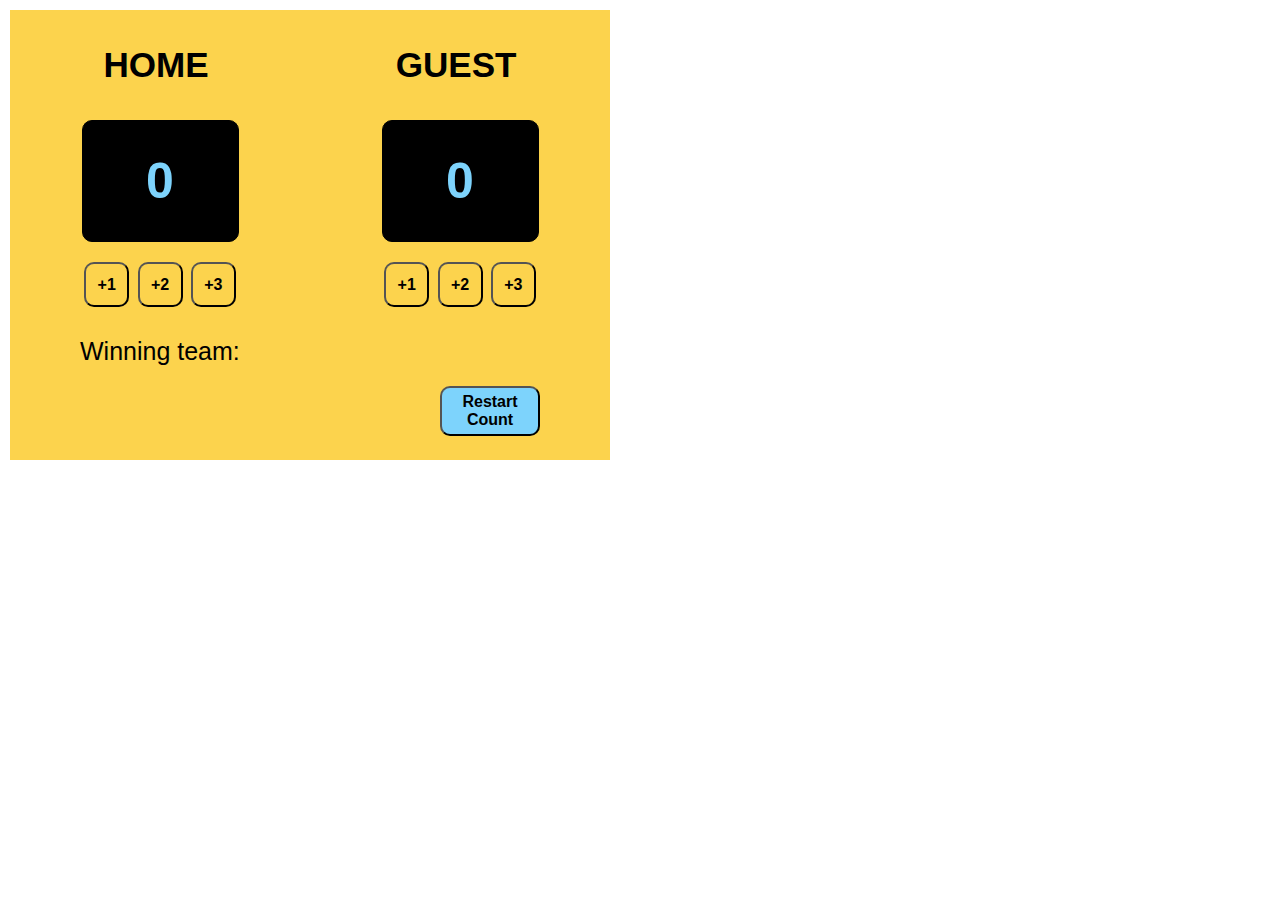
<file: scrimba-js-basketball-scoreboard/index.html>
<html>
    <head>
        <link rel="stylesheet" href="index.css">
    </head>
    <body>
        <div class="wholeboard">
            <div class="container">
                <div>
                    <h3>HOME</h3>
                </div>
                <div>
                    <h3>GUEST</h3>
                </div>
            </div>

            <div class = "score-displays">
                <div class = "score-box">
                    <div id = "homeScore-el">0</div>
                </div>
                <div class = "score-box">
                    <div id = "guestScore-el">0</div>
                </div>
            </div>

            <div class="score-increment-buttons">
                <div class="home-buttons">
                    <button id="home-add1" onclick="add1Home()">+1</button>
                    <button id="home-add2" onclick="add2Home()">+2</button>
                    <button id="home-add3" onclick="add3Home()">+3</button>
                </div>
                <div class="guest-buttons">
                    <button id="guest-add1" onclick="add1Guest()">+1</button>
                    <button id="guest-add2" onclick="add2Guest()">+2</button>
                    <button id="guest-add3" onclick="add3Guest()">+3</button>
                </div>

            </div>

            <div class="leaderboard">
                Winning team:  
            </div>
            
            <div class="restart-btn-container">
                <button id="restart-btn" onclick="restartGame()"> Restart Count</button>
            </div>
            

        </div>        
        <script src="index.js"></script>
    </body>
</html>
</file>
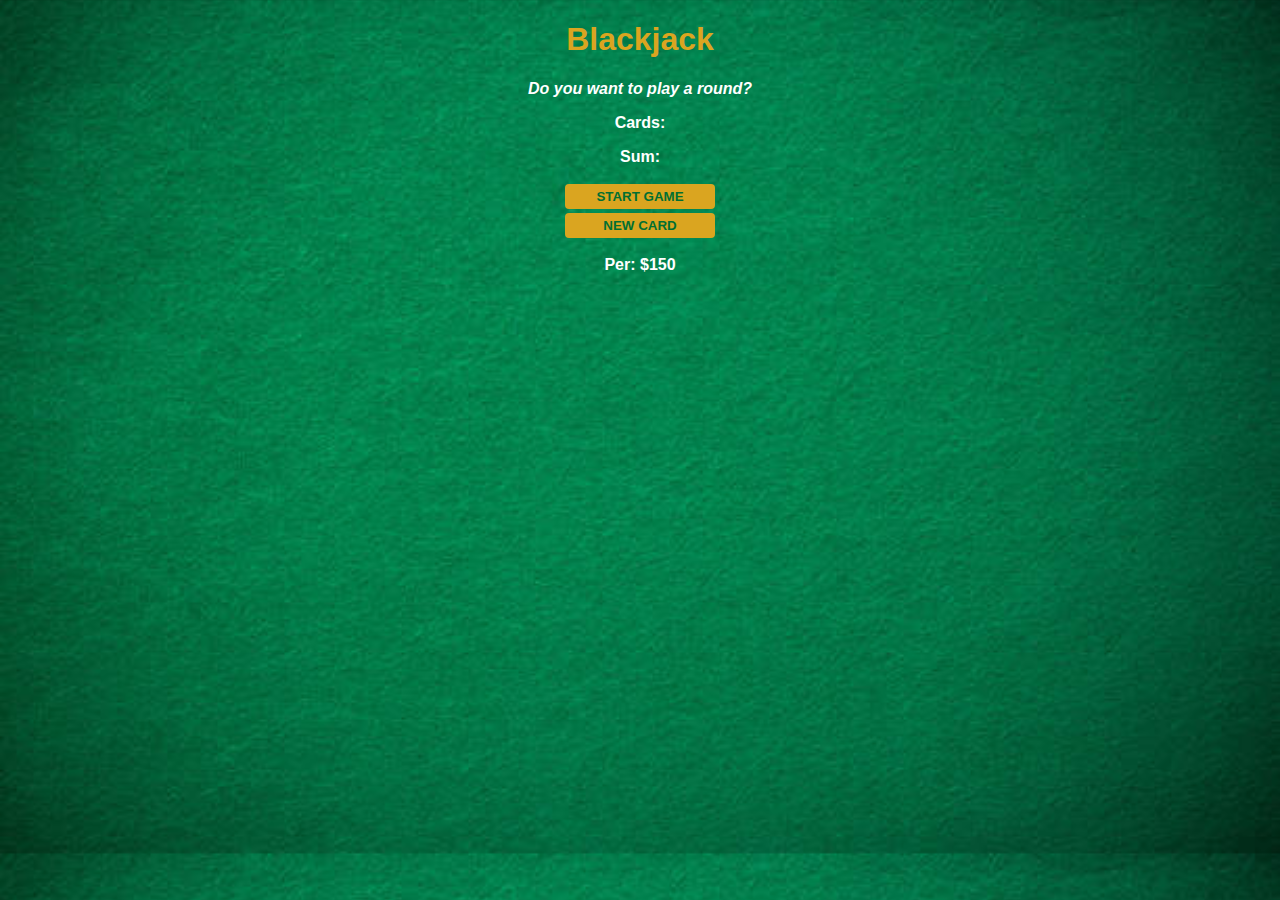
<file: scrimba-js-blackjack-game/index.html>
<!DOCTYPE html>
<html lang="en">
<head>
    <meta charset="UTF-8">
    <meta http-equiv="X-UA-Compatible" content="IE=edge">
    <meta name="viewport" content="width=device-width, initial-scale=1.0">
    <title>Scrimba-JS-Blackjack Game</title>
    <link rel="stylesheet" href="index.css">
</head>
<body>
    <h1>Blackjack</h1>
    <p id ="message-el">Do you want to play a round?</p>
    <p id="cards-el">Cards:</p>
    <p id="sum-el">Sum:</p>
    <div class="button">
        <button onclick="startGame()">START GAME</button>
        <button onclick="newCard()">NEW CARD</button>
    </div>    
    <p id="player-el"></p>
    <script src="index.js"></script>
</body>
</html>
</file>
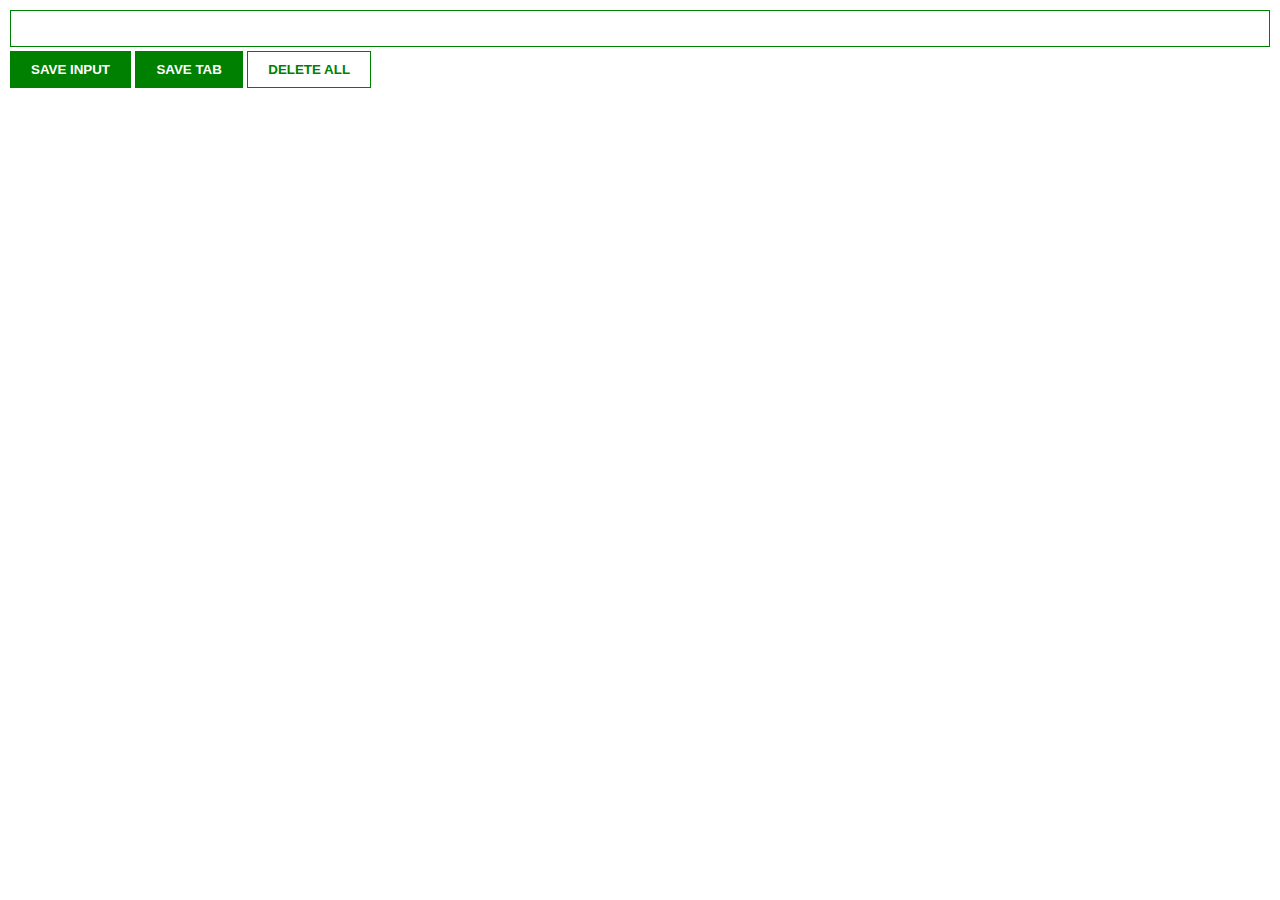
<file: scrimba-js-chrome-extension/index.html>
<!DOCTYPE html>
<html lang="en">
<head>
    <meta charset="UTF-8">
    <meta http-equiv="X-UA-Compatible" content="IE=edge">
    <meta name="viewport" content="width=device-width, initial-scale=1.0">
    <link rel="stylesheet" href="index.css">
</head>
<body>
    <input type="text" id="input-el">
    <button id="input-btn">SAVE INPUT</button>
    <button id="tab-btn">SAVE TAB</button>
    <button id="delete-btn">DELETE ALL</button>
    <ul id="ul-el"></ul>
    <script src="index.js"></script>
</body>
</html>
</file>
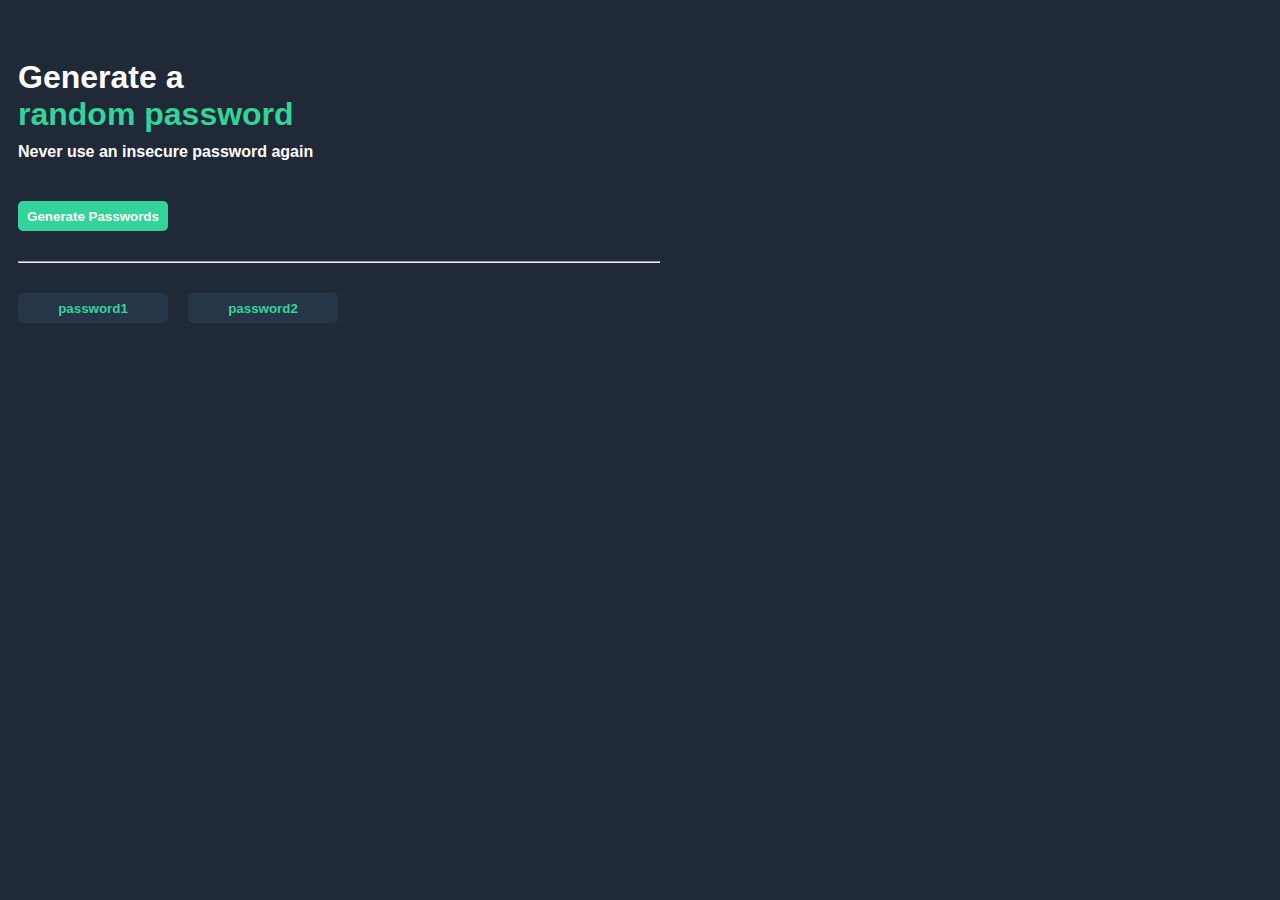
<file: scrimba-js-password-generator/index.html>
<!DOCTYPE html>
<html lang="en">
<head>
    <meta charset="UTF-8">
    <meta http-equiv="X-UA-Compatible" content="IE=edge">
    <meta name="viewport" content="width=device-width, initial-scale=1.0">
    <title>Scrimba Password Generator</title>
    <link rel="stylesheet" href="index.css">
</head>
<body>
    <h1>Generate a <br><span style="color:#34D399">random password</span></h1>
    <h4>Never use an insecure password again</h3>
    <button id="password-generator-btn" onclick="generatePassword()">Generate Passwords</button>
    <hr>
    <div class="button-container">
        <button id="password1-el">password1</button>
        <button id="password2-el">password2</button>
    </div>    
    <script src="index.js"></script>
</body>
</html>
</file>
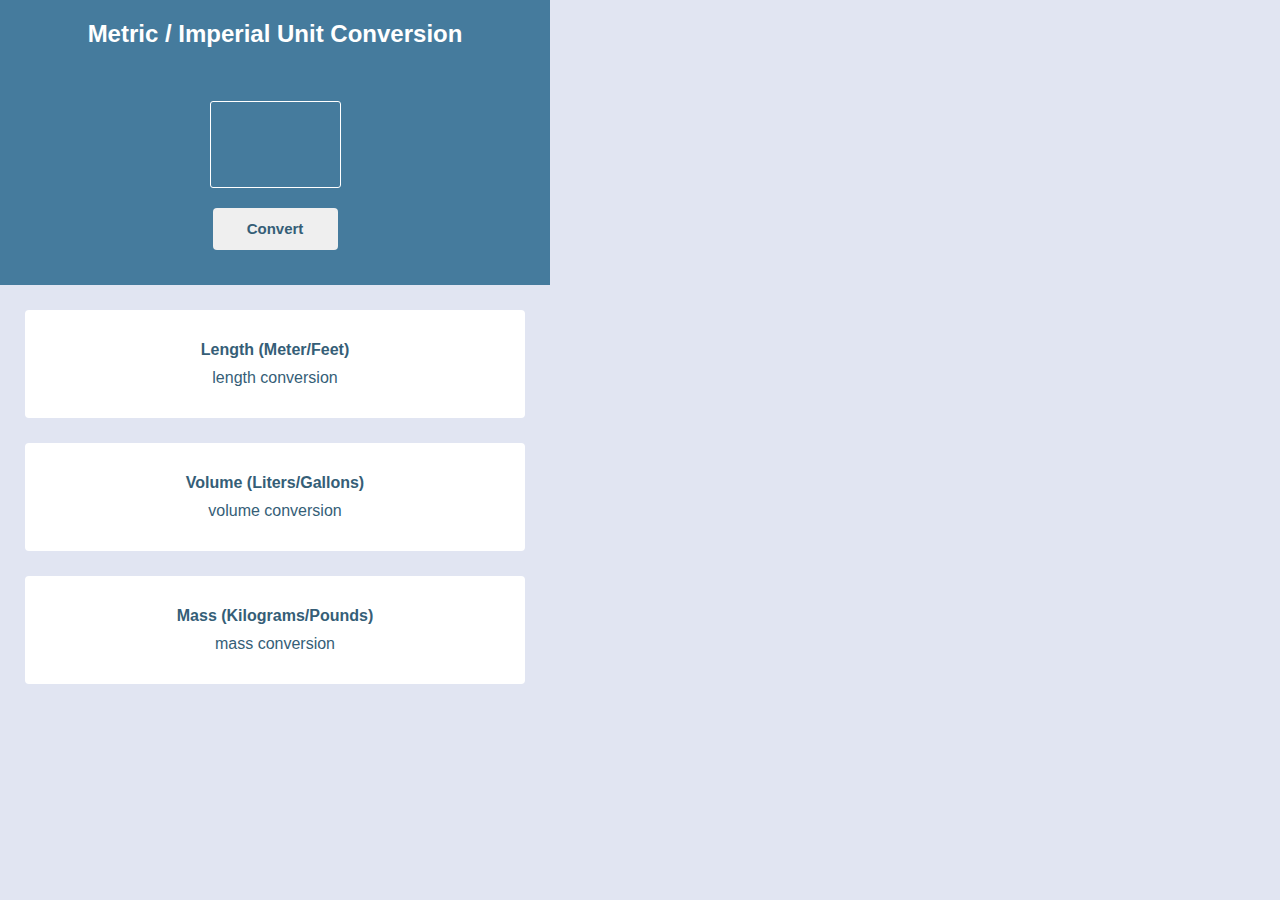
<file: scrimba-js-unit-conversion-app/index.html>
<!DOCTYPE html>
<html lang="en">
<head>
    <meta charset="UTF-8">
    <meta http-equiv="X-UA-Compatible" content="IE=edge">
    <meta name="viewport" content="width=<device-width>, initial-scale=1.0">
    <title>Unit Conversion</title>
    <link rel="stylesheet" href="index.css">
</head>
<body>
    <div class="top-panel">
        <h2>Metric / Imperial Unit Conversion</h1>
        <input type="text" id="input-el">
        <button id="convert-btn">Convert</button>
    </div>
    <div class="conversion-box">
        <div class="unit-bold-text">Length (Meter/Feet)</div>
        <div id="length-el">length conversion</div>
    </div>
    <div class="conversion-box">
        <div class="unit-bold-text">Volume (Liters/Gallons)</div>
        <div id="volume-el">volume conversion</div>
    </div>
    <div class="conversion-box">
        <div class="unit-bold-text">Mass (Kilograms/Pounds)</div>        
        <div id="mass-el">mass conversion</div>
    </div>
    <script src="index.js"></script>
</body>
</html>
</file>
<file: scrimba-js-basketball-scoreboard/index.css>
body {
    margin: 10px;
    font-family:'Segoe UI', Tahoma, Geneva, Verdana, sans-serif
}

.wholeboard {
    background:#FCD34D;
    width: 600px;
    height: 450px;
    font-size:30px;
}

.container {    
    display: flex;
    justify-content: space-around;
    
}

.score-displays {
    display: flex;
    justify-content: space-around;
    
}

.score-box { 
    line-height: 120px;
    width: 155px;
    height:120px;
    border: 1px solid black;
    border-radius: 10px;
    color: white;
    background: black;
    text-align:center;
    font-size: 50px;
    font-weight: bold;
    color: #7DD3FC;
    
}

.score-increment-buttons {
    margin-top: 20px;
    display:flex;
    justify-content: space-around;

}

button {
    background:#FCD34D;
    width:45px;
    height:45px;
    border-radius: 10px;
    font-weight: bold;
    font-size: 16px;
}

.leaderboard {
    margin-top: 30px;
    padding-left: 70px;
    font-size: 25px;  
}

.restart-btn-container {
    margin-top: 20px;
    display: flex;
    justify-content: flex-end;
    padding-right: 70px;
}

#restart-btn {
    width: 100px;
    height: 50px;
    color: black;
    background-color: #7DD3FC;
}
</file>
<file: scrimba-js-blackjack-game/index.css>
body {
    font-family: Arial, Helvetica, sans-serif;
    /* background: rgb(25, 90, 63); */
    background-image: url("images/background.jpg");
    background-size:cover;
    font-weight:bold;
    color: white;
    text-align: center;
}

h1 {
    color: goldenrod;
}

#message-el {
    font-style: italic;
}

.button {
    display: flex;
    flex-direction: column;
    align-items: center;
}

button {
    color: #016f32;
    width: 150px;
    background: goldenrod;
    padding-top: 5px;
    padding-bottom: 5px;
    font-weight: bold;
    border: none;
    border-radius: 4px;
    margin-bottom: 2px;
    margin-top: 2px;
}
</file>
<file: scrimba-js-chrome-extension/index.css>
body {
    margin:0;
    padding: 10px;
    font-family: Arial, Helvetica, sans-serif;
    /* set min width */
    min-width: 400px;
}

input {
    width: 100%;
    padding: 10px;
    box-sizing: border-box;
    border: 1px solid green;
    margin-bottom: 4px;
}

button {
    background: green;
    border: 1px solid green;
    color:white;
    padding: 10px 20px;
    font-weight: bold;
}

#delete-btn {
    background: white;
    color: green;
}

ul {
    list-style: none;
    margin-top: 20px;
    padding-left: 0;    
}

li {
    margin-top: 5px;
}

a{
    color: green;
}
</file>
<file: scrimba-js-password-generator/index.css>
body {
    width: 642px;
    height: 550px;
    background: #1F2937;
    color: white;
    font-family: Arial, Helvetica, sans-serif;
    padding: 30px 10px;     
}

h1 {
    color: white;
    margin-bottom: 10px;
    font-weight: bold;
}

h4 {
    font-weight: 100px;
    margin-top: 10px;
    margin-bottom: 40px;   
}

hr {
    margin-top: 30px;
    margin-bottom: 30px;
    color: #2F3E53;
    font-weight: 100;
}

button {
    width: 150px;
    height: 30px;
    padding: 2px 5px;
    border: none;
    border-radius: 5px;
    font-weight: bold;
}

#password-generator-btn {
    background: #34D399;
    color: white;
}

.button-container {
    display: flex;
    justify-content: left;
    align-items: left;
    gap: 20px;
}

#password1-el, #password2-el{    
    background: #273549;
    color: #34D399;
}
</file>
<file: scrimba-js-unit-conversion-app/index.css>
body {
    margin: 0;
    width: 550px;
    height: 729;
    background: #e1e5f2;
    font-family: Arial, Helvetica, sans-serif;
    color: #355e77;
}

.top-panel {
    width: 550px;
    height: 285px;
    display: flex;
    flex-direction: column;
    background-color: #457b9d;
    align-items: center;
}

h2{ 
    color: white;
    font-weight: bold;
    margin-bottom: 30px;
}

input {
    margin-top: 23px;
    margin-bottom: 20px;
    width:125px;
    height: 83px;
    border: solid 1px white;
    border-radius: 3px;
    font-weight: bold;
    font-size: 55px;
    background-color: #457b9d;
    color: white;
    text-align: center;
}

button {
    width: 125px;
    height: 42px;
    border-radius: 4px;
    border: none;
    font-weight: bold;
    font-size: 15px;
    color: #355e77;
}

.conversion-box {
    height: 108px;
    width: 500px;
    margin: 25px;
    background-color: white;
    border-radius: 4px;
    text-align: center;
    display: flex;
    flex-direction: column;page-break-inside: ;
    gap:10px;
    align-items: center;
    justify-content: center;
}

.unit-bold-text {
    font-weight: bold;    
}
</file>
